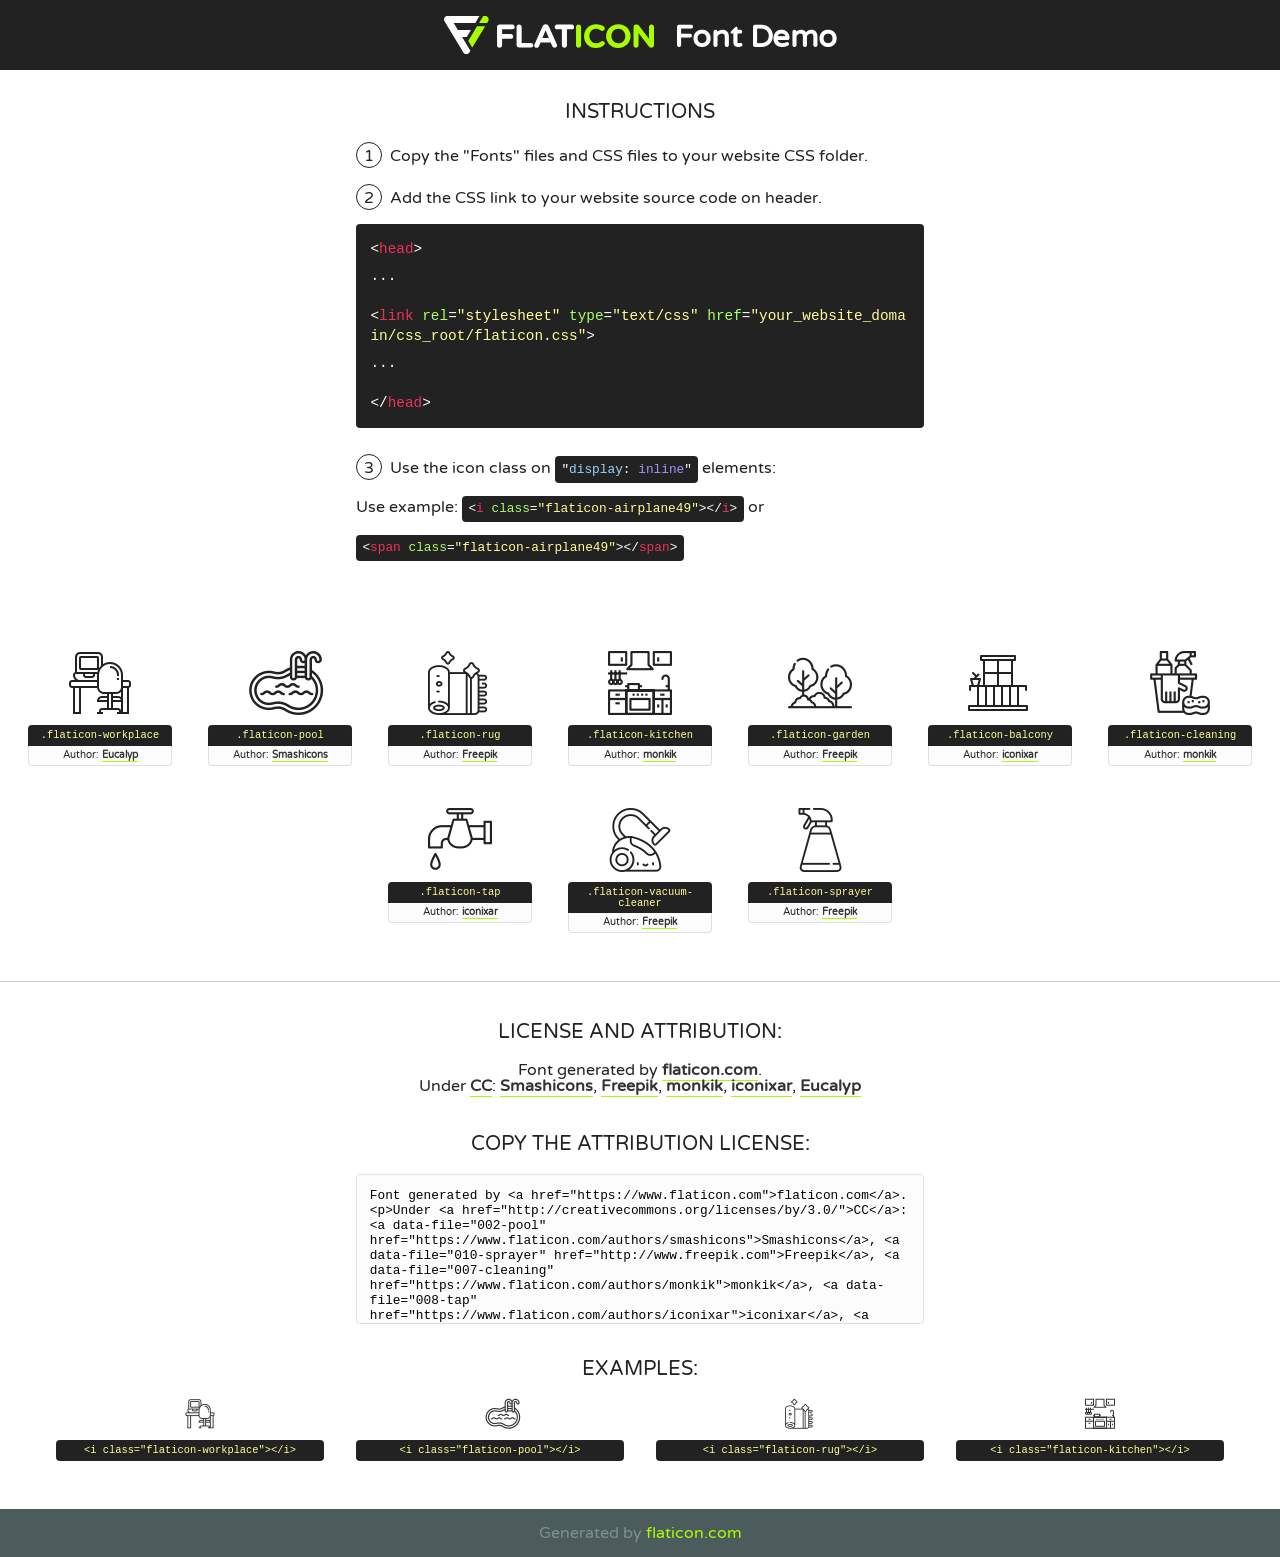
<file: assets/fonts/flaticon/font/flaticon.html>
<!DOCTYPE html>
<!--
  Flaticon icon font: Flaticon
  Creation date: 05/03/2020 03:23
-->
<html>
<!DOCTYPE html>
<html>

<head>
    <title>Flaticon WebFont</title>
    <link href="http://fonts.googleapis.com/css?family=Varela+Round" rel="stylesheet" type="text/css" />
    <link rel="stylesheet" type="text/css" href="flaticon.css">
    <meta charset="UTF-8">
    <style>
    html, body, div, span, applet, object, iframe,
    h1, h2, h3, h4, h5, h6, p, blockquote, pre,
    a, abbr, acronym, address, big, cite, code,
    del, dfn, em, img, ins, kbd, q, s, samp,
    small, strike, strong, sub, sup, tt, var,
    b, u, i, center,
    dl, dt, dd, ol, ul, li,
    fieldset, form, label, legend,
    table, caption, tbody, tfoot, thead, tr, th, td,
    article, aside, canvas, details, embed, 
    figure, figcaption, footer, header, hgroup, 
    menu, nav, output, ruby, section, summary,
    time, mark, audio, video {
        margin: 0;
        padding: 0;
        border: 0;
        font-size: 100%;
        font: inherit;
        vertical-align: baseline;
    }
    /* HTML5 display-role reset for older browsers */
    article, aside, details, figcaption, figure, 
    footer, header, hgroup, menu, nav, section {
        display: block;
    }
    body {
        line-height: 1;
    }
    ol, ul {
        list-style: none;
    }
    blockquote, q {
        quotes: none;
    }
    blockquote:before, blockquote:after,
    q:before, q:after {
        content: '';
        content: none;
    }
    table {
        border-collapse: collapse;
        border-spacing: 0;
    }
    body {
        font-family: 'Varela Round', Helvetica, Arial, sans-serif;
        font-size: 16px;
        color: #222;
    }
    a {
        color: #333;
        border-bottom: 1px solid #a9fd00;
        font-weight: bold;
        text-decoration: none;
    }
    * {
        -moz-box-sizing: border-box;
        -webkit-box-sizing: border-box;
        box-sizing: border-box;
        margin: 0;
        padding: 0;
    }
    [class^="flaticon-"]:before, [class*=" flaticon-"]:before, [class^="flaticon-"]:after, [class*=" flaticon-"]:after {
        font-family: Flaticon;
        font-size: 30px;
        font-style: normal;
        margin-left: 20px;
        color: #333;
    }
    .wrapper {
        max-width: 600px;
        margin: auto;
        padding: 0 1em;
    }
    .title {
        font-size: 1.25em;
        text-align: center;
        margin-bottom: 1em;
        text-transform: uppercase;
    }
    header {
        text-align: center;
        background-color: #222;
        color: #fff;
        padding: 1em;
    }
    header .logo {
        width: 210px;
        height: 38px;
        display: inline-block;
        vertical-align: middle;
        margin-right: 1em;
        border: none;
    }
    header strong {
        font-size: 1.95em;
        font-weight: bold;
        vertical-align: middle;
        margin-top: 5px;
        display: inline-block;
    }
    .demo {
        margin: 2em auto;
        line-height: 1.25em;
    }
    .demo ul li {
        margin-bottom: 1em;
    }
    .demo ul li .num {
        color: #222;
        border-radius: 20px;
        display: inline-block;
        width: 26px;
        padding: 3px;
        height: 26px;
        text-align: center;
        margin-right: 0.5em;
        border: 1px solid #222;
    }
    .demo ul li code {
        background-color: #222;
        border-radius: 4px;
        padding: 0.25em 0.5em;
        display: inline-block;
        color: #fff;
        font-family: Consolas,Monaco,Lucida Console,Liberation Mono,DejaVu Sans Mono,Bitstream Vera Sans Mono,Courier New, monospace;
        font-weight: lighter;
        margin-top: 1em;
        font-size: 0.8em;
        word-break: break-all;
    }
    .demo ul li code.big {
        padding: 1em;
        font-size: 0.9em;
    }
    .demo ul li code .red {
        color: #EF3159;
    }
    .demo ul li code .green {
        color: #ACFF65;
    }
    .demo ul li code .yellow {
        color: #FFFF99;
    }
    .demo ul li code .blue {
        color: #99D3FF;
    }
    .demo ul li code .purple {
        color: #A295FF;
    }
    .demo ul li code .dots {
        margin-top: 0.5em;
        display: block;
    }
    #glyphs {
        border-bottom: 1px solid #ccc;
        padding: 2em 0;
        text-align: center;
    }
    .glyph {
        display: inline-block;
        width: 9em;
        margin: 1em;
        text-align: center;
        vertical-align: top;
        background: #FFF;
    }
    .glyph .glyph-icon {
        padding: 10px;
        display: block;
        font-family:"Flaticon";
        font-size: 64px;
        line-height: 1;
    }
    .glyph .glyph-icon:before {
        font-size: 64px;
        color: #222;
        margin-left: 0;
    }
    .class-name {
        font-size: 0.65em;
        background-color: #222;
        color: #fff;
        border-radius: 4px 4px 0 0;
        padding: 0.5em;
        color: #FFFF99;
        font-family: Consolas,Monaco,Lucida Console,Liberation Mono,DejaVu Sans Mono,Bitstream Vera Sans Mono,Courier New, monospace;
    }
    .author-name {
        font-size: 0.6em;
        background-color: #fcfcfd;
        border: 1px solid #DEDEE4;
        border-top: 0;
        border-radius: 0 0 4px 4px;
        padding: 0.5em;
    }
    .class-name:last-child {
        font-size: 10px;
        color:#888;
    }
    .class-name:last-child a {
        font-size: 10px;
        color:#555;
    }
    .class-name:last-child a:hover {
        color:#a9fd00;
    }
    .glyph > input {
        display: block;
        width: 100px;
        margin: 5px auto;
        text-align: center;
        font-size: 12px;
        cursor: text;
    }
    .glyph > input.icon-input {
        font-family:"Flaticon";
        font-size: 16px;
        margin-bottom: 10px;
    }
    .attribution .title {
        margin-top: 2em;
    }
    .attribution textarea {
        background-color: #fcfcfd;
        padding: 1em;
        border: none;
        box-shadow: none;
        border: 1px solid #DEDEE4;
        border-radius: 4px;
        resize: none;
        width: 100%;
        height: 150px;
        font-size: 0.8em;
        font-family: Consolas,Monaco,Lucida Console,Liberation Mono,DejaVu Sans Mono,Bitstream Vera Sans Mono,Courier New, monospace;
        -webkit-appearance: none;
    }
    .iconsuse {
        margin: 2em auto;
        text-align: center;
        max-width: 1200px;
    }
    .iconsuse:after {
        content: '';
        display: table;
        clear: both;
    }
    .iconsuse .image {
        float: left;
        width: 25%;
        padding: 0 1em;
    }
    .iconsuse .image p {
        margin-bottom: 1em;
    }
    .iconsuse .image span {
        display: block;
        font-size: 0.65em;
        background-color: #222;
        color: #fff;
        border-radius: 4px;
        padding: 0.5em;
        color: #FFFF99;
        margin-top: 1em;
        font-family: Consolas,Monaco,Lucida Console,Liberation Mono,DejaVu Sans Mono,Bitstream Vera Sans Mono,Courier New, monospace;
    }
    #footer {
        text-align: center;
        background-color: #4C5B5C;
        color: #7c9192;
        padding: 1em;
    }
    #footer a {
        border: none;
        color: #a9fd00;
        font-weight: normal;
    }
    @media (max-width: 960px) {
        .iconsuse .image {
            width: 50%;
        }
    }
    @media (max-width: 560px) {
        .iconsuse .image {
            width: 100%;
        }
    }
    </style>
</head>

<body class="characters-off">

    <header>
        <a href="https://www.flaticon.com" target="_blank" class="logo">
            <svg version="1.1" xmlns="http://www.w3.org/2000/svg" xmlns:xlink="http://www.w3.org/1999/xlink" xmlns:a="http://ns.adobe.com/AdobeSVGViewerExtensions/3.0/" viewBox="0 0 560.875 102.036" enable-background="new 0 0 560.875 102.036" xml:space="preserve">
                <defs>
                </defs>
                <g>
                    <g class="letters">
                        <path fill="#ffffff" d="M141.596,29.675c0-3.777,2.985-6.767,6.764-6.767h34.438c3.426,0,6.15,2.728,6.15,6.15
                        c0,3.43-2.724,6.149-6.15,6.149h-27.674v13.091h23.719c3.429,0,6.151,2.724,6.151,6.15c0,3.43-2.723,6.149-6.151,6.149h-23.719
                        v17.574c0,3.773-2.986,6.761-6.764,6.761c-3.779,0-6.764-2.989-6.764-6.761V29.675z"></path>
                        <path fill="#ffffff" d="M193.844,29.149c0-3.781,2.985-6.767,6.764-6.767c3.776,0,6.763,2.985,6.763,6.767v42.957h25.039
                        c3.426,0,6.149,2.726,6.149,6.153c0,3.425-2.723,6.15-6.149,6.15h-31.802c-3.779,0-6.764-2.986-6.764-6.768V29.149z"></path>
                        <path fill="#ffffff" d="M241.891,75.71l21.438-48.407c1.492-3.341,4.215-5.357,7.906-5.357h0.792
                        c3.686,0,6.323,2.017,7.815,5.357l21.439,48.407c0.436,0.967,0.701,1.845,0.701,2.723c0,3.602-2.809,6.501-6.414,6.501
                        c-3.161,0-5.269-1.845-6.499-4.655l-4.132-9.661h-27.059l-4.301,10.102c-1.144,2.631-3.426,4.214-6.237,4.214
                        c-3.517,0-6.24-2.81-6.24-6.325C241.1,77.64,241.451,76.677,241.891,75.71z M279.932,58.666l-8.521-20.297l-8.526,20.297H279.932
                        z"></path>
                        <path fill="#ffffff" d="M314.864,35.387H301.86c-3.429,0-6.239-2.813-6.239-6.238c0-3.429,2.811-6.24,6.239-6.24h39.533
                        c3.426,0,6.237,2.811,6.237,6.24c0,3.425-2.811,6.238-6.237,6.238h-13.001v42.785c0,3.773-2.99,6.761-6.764,6.761
                        c-3.779,0-6.764-2.989-6.764-6.761V35.387z"></path>
                        <path fill="#A9FD00" d="M352.615,29.149c0-3.781,2.985-6.767,6.767-6.767c3.774,0,6.761,2.985,6.761,6.767v49.024
                        c0,3.773-2.987,6.761-6.761,6.761c-3.781,0-6.767-2.989-6.767-6.761V29.149z"></path>
                        <path fill="#A9FD00" d="M374.132,53.836v-0.179c0-17.481,13.178-31.801,32.065-31.801c9.22,0,15.459,2.458,20.557,6.238
                        c1.402,1.054,2.637,2.985,2.637,5.357c0,3.692-2.985,6.59-6.681,6.59c-1.845,0-3.071-0.702-4.044-1.319
                        c-3.776-2.813-7.729-4.393-12.562-4.393c-10.364,0-17.831,8.611-17.831,19.154v0.173c0,10.542,7.291,19.329,17.831,19.329
                        c5.715,0,9.492-1.756,13.359-4.834c1.049-0.874,2.458-1.491,4.039-1.491c3.429,0,6.325,2.813,6.325,6.236
                        c0,2.106-1.056,3.78-2.282,4.834c-5.539,4.834-12.036,7.733-21.878,7.733C387.572,85.464,374.132,71.493,374.132,53.836z"></path>
                        <path fill="#A9FD00" d="M433.009,53.836v-0.179c0-17.481,13.79-31.801,32.766-31.801c18.981,0,32.592,14.143,32.592,31.628v0.173
                        c0,17.483-13.785,31.807-32.769,31.807C446.625,85.464,433.009,71.32,433.009,53.836z M484.224,53.836v-0.179
                        c0-10.539-7.725-19.326-18.626-19.326c-10.893,0-18.449,8.611-18.449,19.154v0.173c0,10.542,7.73,19.329,18.626,19.329
                        C476.676,72.986,484.224,64.378,484.224,53.836z"></path>
                        <path fill="#A9FD00" d="M506.233,29.321c0-3.774,2.99-6.763,6.767-6.763h1.401c3.252,0,5.183,1.583,7.029,3.953l26.093,34.265
                        V29.059c0-3.692,2.99-6.677,6.681-6.677c3.683,0,6.671,2.985,6.671,6.677v48.934c0,3.78-2.987,6.765-6.764,6.765h-0.436
                        c-3.257,0-5.188-1.581-7.034-3.953l-27.056-35.492v32.944c0,3.687-2.985,6.676-6.678,6.676c-3.683,0-6.673-2.989-6.673-6.676
                        V29.321z"></path>
                    </g>
                    <g class="insignia">
                        <path fill="#ffffff" d="M48.372,56.137h12.517l11.156-18.537H37.186L25.688,18.539h57.825L94.668,0H9.271
                        C5.925,0,2.842,1.801,1.198,4.716c-1.644,2.907-1.593,6.482,0.134,9.343l50.38,83.501c1.678,2.781,4.689,4.476,7.938,4.476
                        c3.246,0,6.257-1.695,7.935-4.476l2.898-4.804L48.372,56.137z"></path>
                        <g class="i">
                            <path fill="#A9FD00" d="M93.575,18.539h0.031v0.004l21.652,0.004l2.705-4.488c1.727-2.861,1.778-6.436,0.133-9.343
                            C116.454,1.801,113.371,0,110.026,0h-5.294L93.575,18.539z"></path>
                            <polygon fill="#A9FD00" points="88.291,27.356 64.725,66.486 75.519,84.404 109.942,27.356"></polygon>
                        </g>
                    </g>
                </g>
            </svg>
        </a>
        <strong>Font Demo</strong>
    </header>


    <section class="demo wrapper">

        <p class="title">Instructions</p>

        <ul>
            <li>
                <span class="num">1</span>Copy the "Fonts" files and CSS files to your website CSS folder.
            </li>
            <li>
                <span class="num">2</span>Add the CSS link to your website source code on header.
                <code class="big">
                    &lt;<span class="red">head</span>&gt;
                    <br/><span class="dots">...</span>
                    <br/>&lt;<span class="red">link</span> <span class="green">rel</span>=<span class="yellow">"stylesheet"</span> <span class="green">type</span>=<span class="yellow">"text/css"</span> <span class="green">href</span>=<span class="yellow">"your_website_domain/css_root/flaticon.css"</span>&gt;
                    <br/><span class="dots">...</span>
                    <br/>&lt;/<span class="red">head</span>&gt;
                </code>
            </li>

            <li>
                <p>
                    <span class="num">3</span>Use the icon class on <code>"<span class="blue">display</span>:<span class="purple"> inline</span>"</code> elements:
                    <br />
                    Use example: <code>&lt;<span class="red">i</span> <span class="green">class</span>=<span class="yellow">&quot;flaticon-airplane49&quot;</span>&gt;&lt;/<span class="red">i</span>&gt;</code> or <code>&lt;<span class="red">span</span> <span class="green">class</span>=<span class="yellow">&quot;flaticon-airplane49&quot;</span>&gt;&lt;/<span class="red">span</span>&gt;</code>
            </li>
        </ul>

    </section>




   <section id="glyphs">          
    
      
        <div class="glyph"><div class="glyph-icon flaticon-workplace"></div>
            <div class="class-name">.flaticon-workplace</div>
            <div class="author-name">Author: <a data-file="001-workplace" href="https://www.flaticon.com/authors/eucalyp">Eucalyp</a> </div> 
        </div>        
        
        <div class="glyph"><div class="glyph-icon flaticon-pool"></div>
            <div class="class-name">.flaticon-pool</div>
            <div class="author-name">Author: <a data-file="002-pool" href="https://www.flaticon.com/authors/smashicons">Smashicons</a> </div> 
        </div>        
        
        <div class="glyph"><div class="glyph-icon flaticon-rug"></div>
            <div class="class-name">.flaticon-rug</div>
            <div class="author-name">Author: <a data-file="003-rug" href="http://www.freepik.com">Freepik</a> </div> 
        </div>        
        
        <div class="glyph"><div class="glyph-icon flaticon-kitchen"></div>
            <div class="class-name">.flaticon-kitchen</div>
            <div class="author-name">Author: <a data-file="004-kitchen" href="https://www.flaticon.com/authors/monkik">monkik</a> </div> 
        </div>        
        
        <div class="glyph"><div class="glyph-icon flaticon-garden"></div>
            <div class="class-name">.flaticon-garden</div>
            <div class="author-name">Author: <a data-file="005-garden" href="http://www.freepik.com">Freepik</a> </div> 
        </div>        
        
        <div class="glyph"><div class="glyph-icon flaticon-balcony"></div>
            <div class="class-name">.flaticon-balcony</div>
            <div class="author-name">Author: <a data-file="006-balcony" href="https://www.flaticon.com/authors/iconixar">iconixar</a> </div> 
        </div>        
        
        <div class="glyph"><div class="glyph-icon flaticon-cleaning"></div>
            <div class="class-name">.flaticon-cleaning</div>
            <div class="author-name">Author: <a data-file="007-cleaning" href="https://www.flaticon.com/authors/monkik">monkik</a> </div> 
        </div>        
        
        <div class="glyph"><div class="glyph-icon flaticon-tap"></div>
            <div class="class-name">.flaticon-tap</div>
            <div class="author-name">Author: <a data-file="008-tap" href="https://www.flaticon.com/authors/iconixar">iconixar</a> </div> 
        </div>        
        
        <div class="glyph"><div class="glyph-icon flaticon-vacuum-cleaner"></div>
            <div class="class-name">.flaticon-vacuum-cleaner</div>
            <div class="author-name">Author: <a data-file="009-vacuum-cleaner" href="http://www.freepik.com">Freepik</a> </div> 
        </div>        
        
        <div class="glyph"><div class="glyph-icon flaticon-sprayer"></div>
            <div class="class-name">.flaticon-sprayer</div>
            <div class="author-name">Author: <a data-file="010-sprayer" href="http://www.freepik.com">Freepik</a> </div> 
        </div>        
        

    </section>



    <section class="attribution wrapper"   style="text-align:center;">

      <div class="title">License and attribution:</div><div class="attrDiv">Font generated by <a href="https://www.flaticon.com">flaticon.com</a>. <div><p>Under <a href="http://creativecommons.org/licenses/by/3.0/">CC</a>: <a data-file="002-pool" href="https://www.flaticon.com/authors/smashicons">Smashicons</a>, <a data-file="010-sprayer" href="http://www.freepik.com">Freepik</a>, <a data-file="007-cleaning" href="https://www.flaticon.com/authors/monkik">monkik</a>, <a data-file="008-tap" href="https://www.flaticon.com/authors/iconixar">iconixar</a>, <a data-file="001-workplace" href="https://www.flaticon.com/authors/eucalyp">Eucalyp</a></p>  </div>
      </div>
      <div class="title">Copy the Attribution License:</div>

    <textarea onclick="this.focus();this.select();">Font generated by &lt;a href=&quot;https://www.flaticon.com&quot;&gt;flaticon.com&lt;/a&gt;. <p>Under <a href="http://creativecommons.org/licenses/by/3.0/">CC</a>: <a data-file="002-pool" href="https://www.flaticon.com/authors/smashicons">Smashicons</a>, <a data-file="010-sprayer" href="http://www.freepik.com">Freepik</a>, <a data-file="007-cleaning" href="https://www.flaticon.com/authors/monkik">monkik</a>, <a data-file="008-tap" href="https://www.flaticon.com/authors/iconixar">iconixar</a>, <a data-file="001-workplace" href="https://www.flaticon.com/authors/eucalyp">Eucalyp</a></p>  
     </textarea>

    </section>

    <section class="iconsuse">

          <div class="title">Examples:</div>            
             
            <div class="image">
                <p>
                    <i class="glyph-icon flaticon-workplace"></i> 
                    <span>&lt;i class=&quot;flaticon-workplace&quot;&gt;&lt;/i&gt;</span>
                </p>
            </div>
            
            <div class="image">
                <p>
                    <i class="glyph-icon flaticon-pool"></i> 
                    <span>&lt;i class=&quot;flaticon-pool&quot;&gt;&lt;/i&gt;</span>
                </p>
            </div>
            
            <div class="image">
                <p>
                    <i class="glyph-icon flaticon-rug"></i> 
                    <span>&lt;i class=&quot;flaticon-rug&quot;&gt;&lt;/i&gt;</span>
                </p>
            </div>
            
            <div class="image">
                <p>
                    <i class="glyph-icon flaticon-kitchen"></i> 
                    <span>&lt;i class=&quot;flaticon-kitchen&quot;&gt;&lt;/i&gt;</span>
                </p>
            </div>
                       
        </div>
                            
    </section>

<div id="footer">
    <div>Generated by <a href="https://www.flaticon.com">flaticon.com</a>
    </div>
</div>



</body>
</html>
</file>
<file: assets/fonts/flaticon/font/flaticon.css>
/*
  	Flaticon icon font: Flaticon
  	Creation date: 05/03/2020 03:23
  	*/

@font-face {
  font-family: "Flaticon";
  src: url("./Flaticon.eot");
  src: url("./Flaticon.eot?#iefix") format("embedded-opentype"),
       url("./Flaticon.woff2") format("woff2"),
       url("./Flaticon.woff") format("woff"),
       url("./Flaticon.ttf") format("truetype"),
       url("./Flaticon.svg#Flaticon") format("svg");
  font-weight: normal;
  font-style: normal;
}

@media screen and (-webkit-min-device-pixel-ratio:0) {
  @font-face {
    font-family: "Flaticon";
    src: url("./Flaticon.svg#Flaticon") format("svg");
  }
}

[class^="flaticon-"]:before, [class*=" flaticon-"]:before,
[class^="flaticon-"]:after, [class*=" flaticon-"]:after {   
  font-family: Flaticon;
        font-size: 20px;
font-style: normal;
margin-left: 20px;
}

.flaticon-workplace:before { content: "\f100"; }
.flaticon-pool:before { content: "\f101"; }
.flaticon-rug:before { content: "\f102"; }
.flaticon-kitchen:before { content: "\f103"; }
.flaticon-garden:before { content: "\f104"; }
.flaticon-balcony:before { content: "\f105"; }
.flaticon-cleaning:before { content: "\f106"; }
.flaticon-tap:before { content: "\f107"; }
.flaticon-vacuum-cleaner:before { content: "\f108"; }
.flaticon-sprayer:before { content: "\f109"; }
</file>
